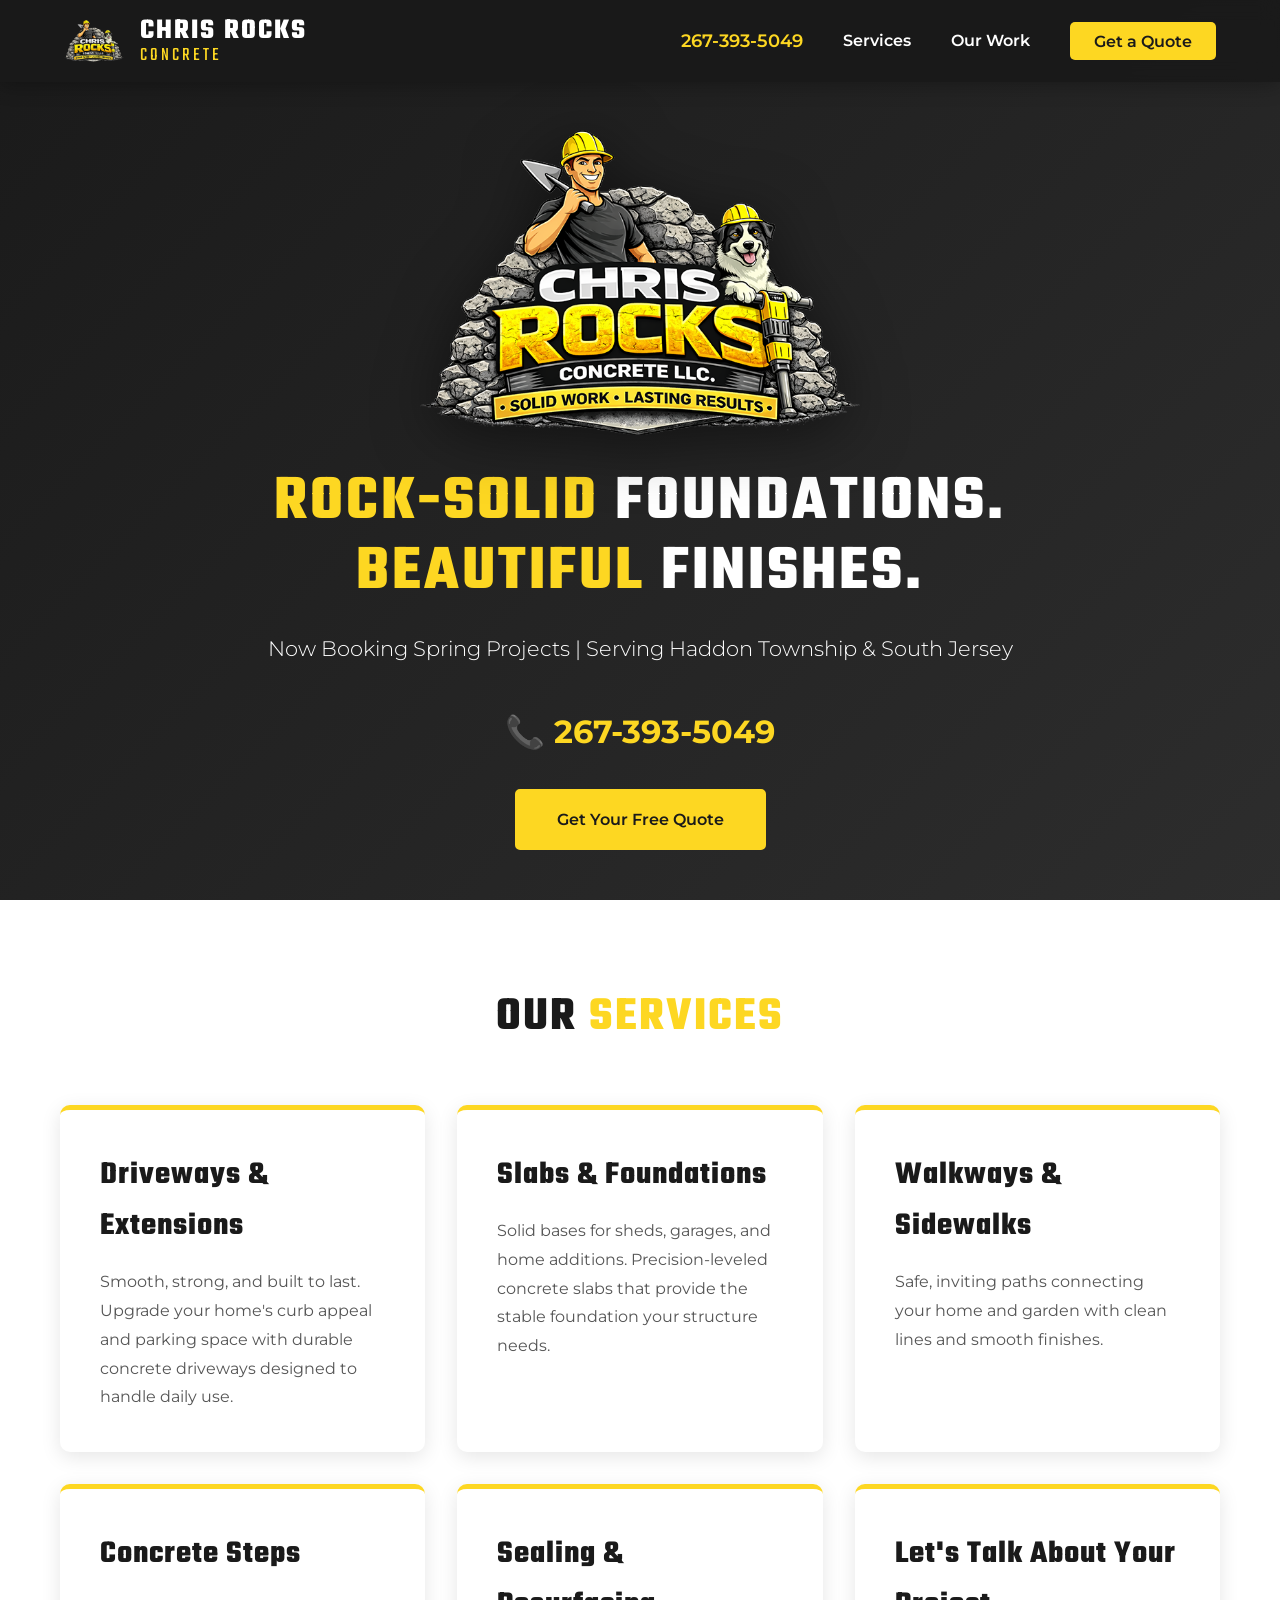
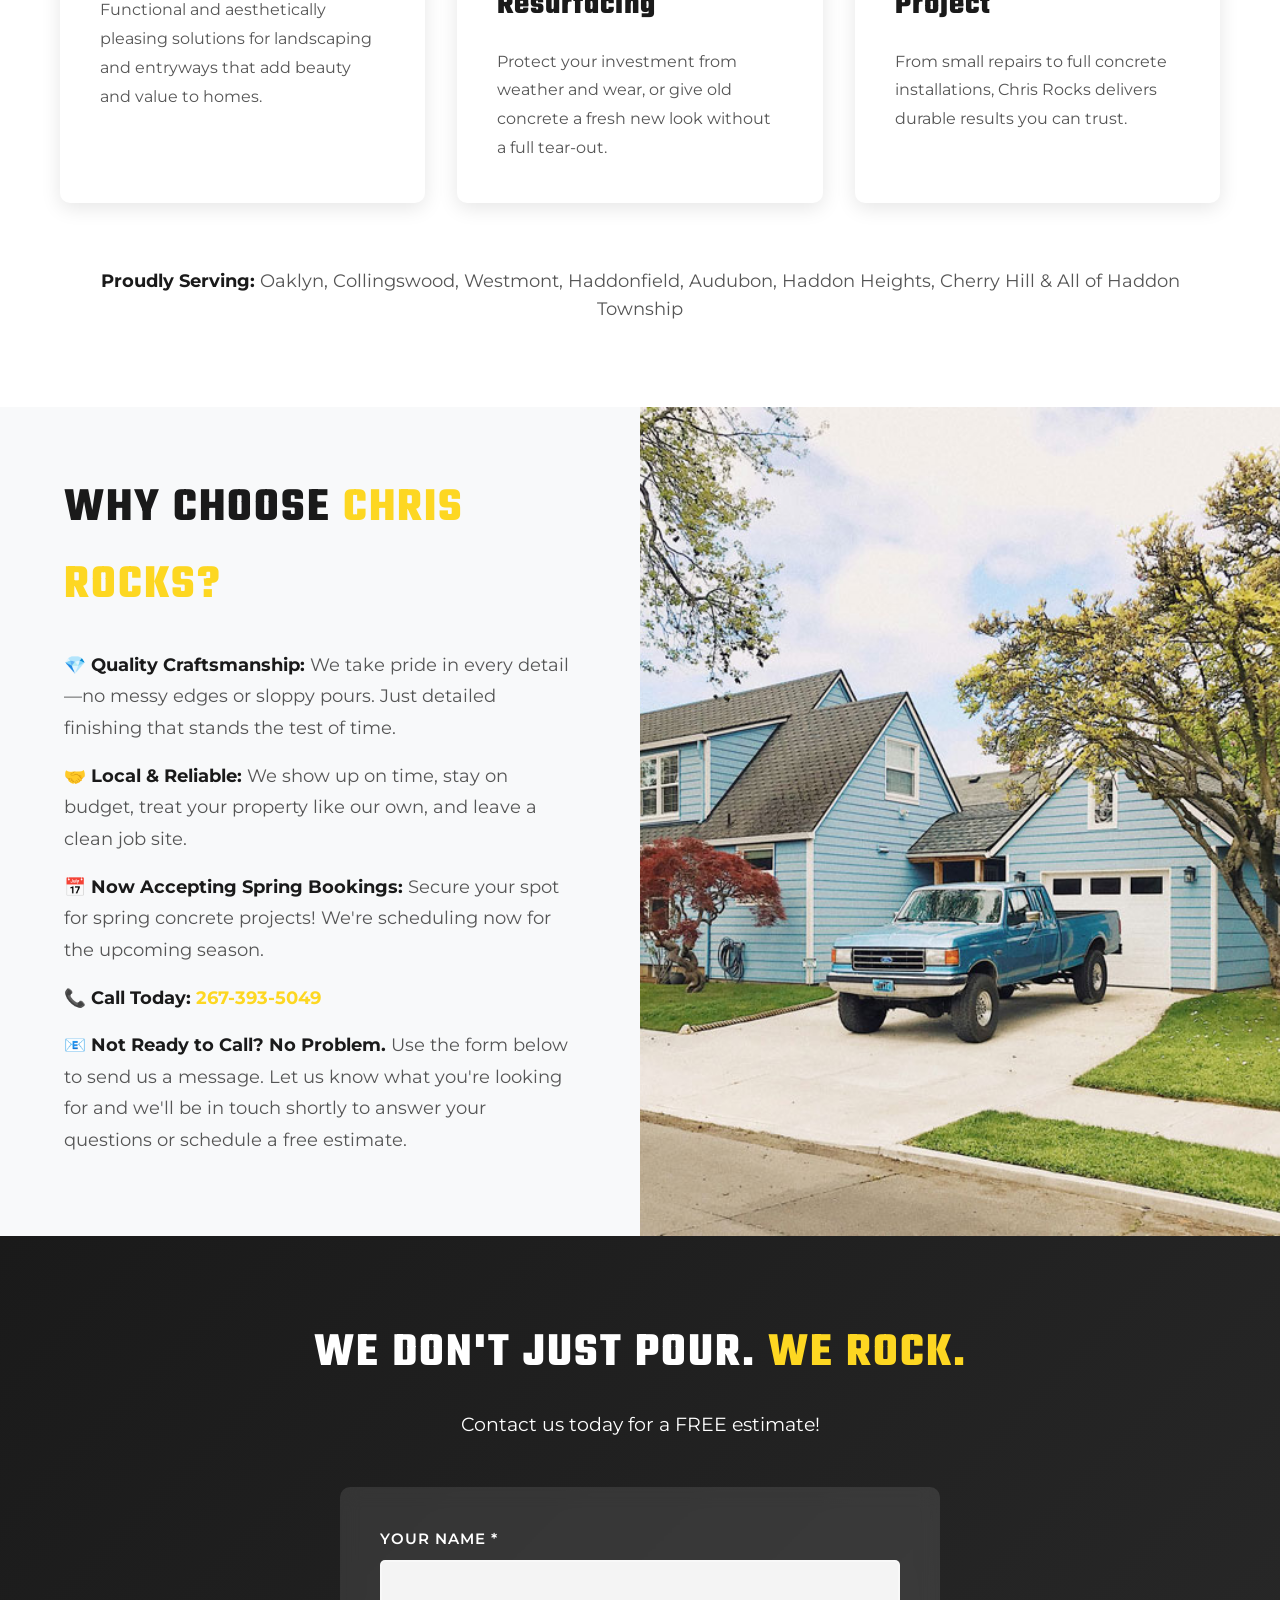
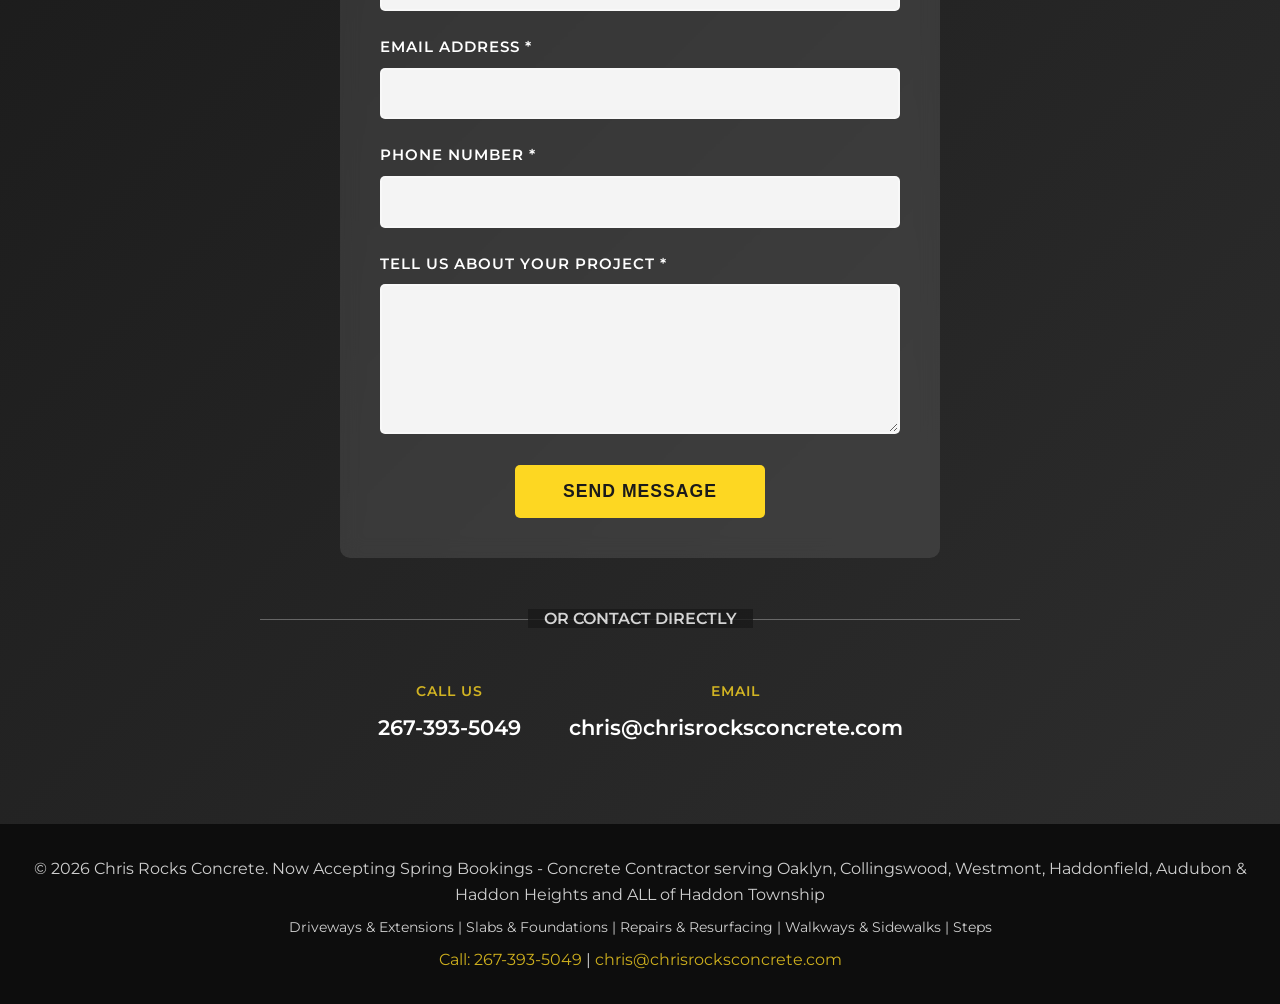
<file: index.html>
<!DOCTYPE html>
<html lang="en">
<head>
    <meta charset="UTF-8">
    <meta name="viewport" content="width=device-width, initial-scale=1.0">
    <meta name="description" content="Chris Rocks Concrete - Now Accepting Spring Bookings! Concrete contractor serving Haddon Township, Oaklyn, Collingswood, Westmont, Haddonfield, Audubon, Haddon Heights & Camden County NJ. Expert driveways, patios, pool decks, stamped concrete. Call 267-393-5049 for FREE estimates!">
    <meta name="keywords" content="concrete contractor Haddon Township NJ, concrete contractor Oaklyn, concrete contractor Collingswood, concrete contractor Westmont, concrete contractor Haddonfield, concrete contractor Audubon, concrete contractor Haddon Heights, concrete driveways Camden County, stamped concrete South Jersey, concrete patios, pool decks NJ, licensed concrete contractor, Chris Rocks Concrete">
    <meta name="author" content="Chris Rocks Concrete">
    <meta name="robots" content="index, follow">
    <meta name="geo.region" content="US-NJ">
    <meta name="geo.placename" content="Haddon Township">
    
    <!-- Open Graph / Facebook -->
    <meta property="og:type" content="website">
    <meta property="og:url" content="https://chrisrocksconcrete.com/">
    <meta property="og:title" content="Chris Rocks Concrete | Spring Bookings - Haddon Township, Oaklyn, Collingswood NJ">
    <meta property="og:description" content="Professional concrete services in Haddon Township & South Jersey. Now accepting spring bookings! Call 267-393-5049 for FREE estimates!">
    <meta property="og:image" content="https://chrisrocksconcrete.com/ChrisRocksConcrete.png">
    
    <!-- Twitter -->
    <meta property="twitter:card" content="summary_large_image">
    <meta property="twitter:url" content="https://chrisrocksconcrete.com/">
    <meta property="twitter:title" content="Chris Rocks Concrete | Spring Bookings - Haddon Township, Oaklyn, Collingswood NJ">
    <meta property="twitter:description" content="Professional concrete services in Haddon Township & South Jersey. Now accepting spring bookings! Call 267-393-5049 for FREE estimates!">
    <meta property="twitter:image" content="https://chrisrocksconcrete.com/ChrisRocksConcrete.png">
    
    <!-- Local Business Schema -->
    <script type="application/ld+json">
    {
      "@context": "https://schema.org",
      "@type": "LocalBusiness",
      "name": "Chris Rocks Concrete",
      "image": "https://chrisrocksconcrete.com/ChrisRocksConcrete.png",
      "description": "Professional concrete contractor serving Haddon Township, Oaklyn, Collingswood, Westmont, Haddonfield, Audubon, Haddon Heights and Camden County NJ. Specializing in driveways, patios, pool decks, stamped concrete, and decorative concrete work.",
      "address": {
        "@type": "PostalAddress",
        "addressLocality": "Haddon Township",
        "addressRegion": "NJ",
        "postalCode": "08108",
        "addressCountry": "US"
      },
      "geo": {
        "@type": "GeoCoordinates",
        "latitude": 39.9123,
        "longitude": -75.0635
      },
      "url": "https://chrisrocksconcrete.com",
      "telephone": "+1-267-393-5049",
      "email": "chris@chrisrocksconcrete.com",
      "priceRange": "$$",
      "areaServed": [
        {
          "@type": "City",
          "name": "Haddon Township"
        },
        {
          "@type": "City",
          "name": "Oaklyn"
        },
        {
          "@type": "City",
          "name": "Collingswood"
        },
        {
          "@type": "City",
          "name": "Westmont"
        },
        {
          "@type": "City",
          "name": "Haddonfield"
        },
        {
          "@type": "City",
          "name": "Cherry Hill"
        },
        {
          "@type": "City",
          "name": "Audubon"
        },
        {
          "@type": "City",
          "name": "Haddon Heights"
        },
        {
          "@type": "City",
          "name": "Camden County"
        }
      ],
      "openingHours": "Mo-Fr 07:00-18:00, Sa 08:00-16:00",
      "hasOfferCatalog": {
        "@type": "OfferCatalog",
        "name": "Concrete Services",
        "itemListElement": [
          {
            "@type": "Offer",
            "itemOffered": {
              "@type": "Service",
              "name": "Concrete Driveways",
              "description": "Durable concrete driveways and extensions"
            }
          },
          {
            "@type": "Offer",
            "itemOffered": {
              "@type": "Service",
              "name": "Stamped Concrete",
              "description": "Decorative stamped and textured concrete finishes"
            }
          },
          {
            "@type": "Offer",
            "itemOffered": {
              "@type": "Service",
              "name": "Concrete Patios",
              "description": "Custom concrete patios and outdoor living spaces"
            }
          },
          {
            "@type": "Offer",
            "itemOffered": {
              "@type": "Service",
              "name": "Pool Decks",
              "description": "Non-slip concrete pool decks"
            }
          }
        ]
      }
    }
    </script>
    
    <title>Chris Rocks Concrete | Now Accepting Spring Bookings - Haddon Township, Oaklyn, Collingswood, Westmont NJ | 267-393-5049</title>
    <link rel="canonical" href="https://chrisrocksconcrete.com/">
    <link rel="icon" type="image/png" href="favicon.png">
    <link rel="apple-touch-icon" href="favicon.png">
    <link rel="preconnect" href="https://fonts.googleapis.com">
    <link rel="preconnect" href="https://fonts.gstatic.com" crossorigin>
    <link href="https://fonts.googleapis.com/css2?family=Teko:wght@400;600;700&family=Montserrat:wght@300;600;800&display=swap" rel="stylesheet">
    <style>
        * {
            margin: 0;
            padding: 0;
            box-sizing: border-box;
        }

        body {
            font-family: 'Montserrat', sans-serif;
            line-height: 1.6;
            color: #333;
            overflow-x: hidden;
        }

        .container {
            max-width: 1200px;
            margin: 0 auto;
            padding: 0 20px;
        }

        nav {
            position: fixed;
            top: 0;
            width: 100%;
            background: rgba(26, 26, 26, 0.95);
            backdrop-filter: blur(10px);
            box-shadow: 0 2px 20px rgba(0,0,0,0.3);
            z-index: 1000;
            padding: 1rem 5%;
            display: flex;
            justify-content: space-between;
            align-items: center;
        }

        .menu-toggle {
            display: none;
            flex-direction: column;
            cursor: pointer;
            padding: 5px;
        }

        .menu-toggle span {
            width: 25px;
            height: 3px;
            background: #fff;
            margin: 3px 0;
            transition: 0.3s;
            border-radius: 3px;
        }

        .menu-toggle.active span:nth-child(1) {
            transform: rotate(45deg) translate(7px, 7px);
        }

        .menu-toggle.active span:nth-child(2) {
            opacity: 0;
        }

        .menu-toggle.active span:nth-child(3) {
            transform: rotate(-45deg) translate(7px, -7px);
        }

        .logo-container {
            display: flex;
            align-items: center;
            gap: 1rem;
        }

        .logo-img {
            height: 50px;
            width: auto;
        }

        .logo-text {
            display: flex;
            flex-direction: column;
            line-height: 1;
        }

        .logo-main {
            font-family: 'Teko', sans-serif;
            font-size: 1.8rem;
            font-weight: 700;
            color: #fff;
            letter-spacing: 2px;
        }

        .logo-sub {
            font-family: 'Teko', sans-serif;
            font-size: 1.2rem;
            font-weight: 400;
            color: #fdd722;
            letter-spacing: 3px;
        }

        .nav-links {
            display: flex;
            list-style: none;
            gap: 2.5rem;
            align-items: center;
        }

        .nav-links a {
            text-decoration: none;
            color: #fff;
            font-weight: 600;
            transition: color 0.3s;
        }

        .nav-links a:hover {
            color: #fdd722;
        }

        .phone-nav {
            color: #fdd722 !important;
            font-size: 1.1rem;
            white-space: nowrap;
        }

        .btn-nav {
            background: #fdd722;
            color: #1a1a1a !important;
            padding: 0.6rem 1.5rem;
            border-radius: 5px;
            transition: background 0.3s, transform 0.2s;
        }

        .btn-nav:hover {
            background: #e5c20d;
            transform: translateY(-2px);
        }

        .hero {
            background: linear-gradient(135deg, #1a1a1a 0%, #2d2d2d 100%);
            min-height: 100vh;
            display: flex;
            align-items: center;
            justify-content: center;
            text-align: center;
            color: white;
            padding: 100px 20px 20px;
            position: relative;
            overflow: hidden;
        }

        .hero::before {
            content: '';
            position: absolute;
            top: 0;
            left: 0;
            right: 0;
            bottom: 0;
            background-image: url('https://images.unsplash.com/photo-1628624747278-224ee8fa1f0d?auto=format&fit=crop&w=1920&q=80');
            background-size: cover;
            background-position: center;
            opacity: 0.2;
            z-index: 0;
        }

        .hero-content {
            position: relative;
            z-index: 1;
            max-width: 900px;
        }

        .hero-logo {
            max-width: 440px;
            width: 100%;
            height: auto;
            margin: 0 auto 2rem;
            filter: drop-shadow(0 10px 30px rgba(0,0,0,0.5));
            display: block;
            animation: logoBreath 4s ease-in-out infinite;
        }

        @keyframes logoBreath {
            0%, 100% {
                transform: scale(1);
            }
            50% {
                transform: scale(1.05);
            }
        }

        .hero h1 {
            font-family: 'Teko', sans-serif;
            font-size: 4rem;
            font-weight: 700;
            margin-bottom: 1.5rem;
            line-height: 1.1;
            letter-spacing: 3px;
            text-transform: uppercase;
            animation: fadeInUp 1s ease-out;
        }

        @keyframes fadeInUp {
            from {
                opacity: 0;
                transform: translateY(30px);
            }
            to {
                opacity: 1;
                transform: translateY(0);
            }
        }

        .hero h1 .accent {
            color: #fdd722;
        }

        .hero p {
            font-size: 1.3rem;
            margin-bottom: 2.5rem;
            font-weight: 300;
            animation: fadeInUp 1.2s ease-out 0.3s backwards;
        }

        .hero-phone {
            font-size: 2rem;
            color: #fdd722;
            font-weight: 700;
            margin-bottom: 2rem;
            display: block;
            text-decoration: none;
            transition: color 0.3s;
            animation: fadeInUp 1.4s ease-out 0.5s backwards;
        }

        .hero-phone:hover {
            color: #fff;
        }

        .cta-group {
            display: flex;
            gap: 1rem;
            justify-content: center;
            flex-wrap: wrap;
            animation: fadeInUp 1.6s ease-out 0.7s backwards;
        }

        .btn-secondary {
            background: #fdd722;
            border: 2px solid #fdd722;
            color: #1a1a1a;
            padding: 1rem 2.5rem;
            text-decoration: none;
            border-radius: 5px;
            font-weight: 600;
            transition: all 0.3s;
            display: inline-block;
        }

        .btn-secondary:hover {
            background: transparent;
            color: #fdd722;
            transform: translateY(-2px);
        }

        .section-pad {
            padding: 5rem 0;
        }

        .section-title {
            text-align: center;
            font-family: 'Teko', sans-serif;
            font-size: 3rem;
            font-weight: 700;
            margin-bottom: 3rem;
            color: #1a1a1a;
            letter-spacing: 2px;
            text-transform: uppercase;
            opacity: 0;
            transform: translateY(20px);
        }

        .section-title.animate {
            animation: fadeInUp 0.8s ease-out forwards;
        }

        .section-title .accent {
            color: #fdd722;
        }

        .service-areas {
            text-align: center;
            margin-top: 4rem;
            margin-bottom: .25rem;
            font-size: 1.1rem;
            color: #555;
            opacity: 0;
            transform: translateY(20px);
        }

        .service-areas.animate {
            animation: fadeInUp 0.8s ease-out forwards;
        }

        .service-areas strong {
            color: #1a1a1a;
        }

        .services-grid {
            display: grid;
            grid-template-columns: repeat(auto-fit, minmax(280px, 1fr));
            gap: 2rem;
            margin-top: 3rem;
        }

        .service-card {
            background: white;
            padding: 2.5rem;
            border-radius: 10px;
            box-shadow: 0 5px 20px rgba(0,0,0,0.1);
            transition: transform 0.3s, box-shadow 0.3s;
            border-top: 5px solid #fdd722;
            position: relative;
            overflow: hidden;
            opacity: 0;
            transform: translateY(30px);
        }

        .service-card.animate:nth-child(1) { animation: fadeInUpCard 0.6s ease-out 0.1s forwards; }
        .service-card.animate:nth-child(2) { animation: fadeInUpCard 0.6s ease-out 0.2s forwards; }
        .service-card.animate:nth-child(3) { animation: fadeInUpCard 0.6s ease-out 0.3s forwards; }
        .service-card.animate:nth-child(4) { animation: fadeInUpCard 0.6s ease-out 0.4s forwards; }
        .service-card.animate:nth-child(5) { animation: fadeInUpCard 0.6s ease-out 0.5s forwards; }
        .service-card.animate:nth-child(6) { animation: fadeInUpCard 0.6s ease-out 0.6s forwards; }

        @keyframes fadeInUpCard {
            to {
                opacity: 1;
                transform: translateY(0);
            }
        }

        .service-card::before {
            content: '';
            position: absolute;
            top: 0;
            left: -100%;
            width: 100%;
            height: 100%;
            background: linear-gradient(90deg, transparent, rgba(253,215,34,0.15), transparent);
            transition: left 0.5s;
        }

        .service-card:hover::before {
            left: 100%;
        }

        .service-card:hover {
            transform: translateY(-10px);
            box-shadow: 0 10px 30px rgba(253,215,34,0.25);
        }

        .service-card h3 {
            font-family: 'Teko', sans-serif;
            font-size: 2rem;
            margin-bottom: 1rem;
            color: #1a1a1a;
            font-weight: 700;
            letter-spacing: 1px;
        }

        .service-card p {
            color: #555;
            line-height: 1.8;
        }

        .work-section {
            display: grid;
            grid-template-columns: 1fr 1fr;
            min-height: 500px;
            background: #f8f9fa;
        }

        .work-text {
            padding: 4rem;
            display: flex;
            flex-direction: column;
            justify-content: center;
            opacity: 0;
            transform: translateX(-30px);
        }

        .work-text.animate {
            animation: slideInLeft 0.8s ease-out forwards;
        }

        @keyframes slideInLeft {
            to {
                opacity: 1;
                transform: translateX(0);
            }
        }

        .work-text h2 {
            font-family: 'Teko', sans-serif;
            font-size: 3rem;
            margin-bottom: 1.5rem;
            color: #1a1a1a;
            font-weight: 700;
            letter-spacing: 2px;
            text-transform: uppercase;
        }

        .work-text h2 .accent {
            color: #fdd722;
        }

        .work-text p {
            font-size: 1.1rem;
            color: #555;
            line-height: 1.8;
            margin-bottom: 1rem;
            opacity: 0;
            transform: translateX(-20px);
        }

        .work-text.animate p:nth-of-type(1) { animation: slideInLeft 0.6s ease-out 0.2s forwards; }
        .work-text.animate p:nth-of-type(2) { animation: slideInLeft 0.6s ease-out 0.3s forwards; }
        .work-text.animate p:nth-of-type(3) { animation: slideInLeft 0.6s ease-out 0.4s forwards; }
        .work-text.animate p:nth-of-type(4) { animation: slideInLeft 0.6s ease-out 0.5s forwards; }
        .work-text.animate p:nth-of-type(5) { animation: slideInLeft 0.6s ease-out 0.6s forwards; }

        .work-text p strong {
            color: #1a1a1a;
        }

        .work-text a {
            color: #fdd722;
            text-decoration: none;
            font-weight: 700;
        }

        .work-text a:hover {
            text-decoration: underline;
        }

        .work-image {
            position: relative;
            overflow: hidden;
            opacity: 0;
            transform: translateX(30px);
        }

        .work-image.animate {
            animation: slideInRight 0.8s ease-out forwards;
        }

        @keyframes slideInRight {
            to {
                opacity: 1;
                transform: translateX(0);
            }
        }

        .work-image img {
            width: 100%;
            height: 100%;
            object-fit: cover;
            transition: transform 0.5s;
        }

        .work-image:hover img {
            transform: scale(1.05);
        }

        .contact-bg {
            background: linear-gradient(135deg, #1a1a1a 0%, #2d2d2d 100%);
            color: white;
            position: relative;
            overflow: hidden;
        }

        .contact-bg::before {
            content: '';
            position: absolute;
            top: 0;
            left: 0;
            right: 0;
            bottom: 0;
            background-image: url('https://images.unsplash.com/photo-1628624747278-224ee8fa1f0d?auto=format&fit=crop&w=1920&q=80');
            background-size: cover;
            background-position: center;
            opacity: 0.1;
        }

        .contact-container {
            text-align: center;
            max-width: 800px;
            position: relative;
            z-index: 1;
        }

        .contact-container h2 {
            font-family: 'Teko', sans-serif;
            font-size: 3rem;
            margin-bottom: 1rem;
            font-weight: 700;
            letter-spacing: 2px;
            text-transform: uppercase;
            opacity: 0;
            transform: scale(0.9);
        }

        .contact-container h2.animate {
            animation: zoomIn 0.6s ease-out forwards;
        }

        @keyframes zoomIn {
            to {
                opacity: 1;
                transform: scale(1);
            }
        }

        .contact-container h2 .accent {
            color: #fdd722;
        }

        .contact-container > p {
            font-size: 1.2rem;
            margin-bottom: 3rem;
            opacity: 0;
        }

        .contact-container > p.animate {
            animation: fadeInUp 0.8s ease-out 0.2s forwards;
        }

        .contact-form {
            max-width: 600px;
            margin: 0 auto 3rem;
            background: rgba(255, 255, 255, 0.1);
            padding: 2.5rem;
            border-radius: 10px;
            backdrop-filter: blur(10px);
            opacity: 0;
            transform: translateY(30px);
        }

        .contact-form.animate {
            animation: fadeInUp 0.8s ease-out 0.4s forwards;
        }

        .form-group {
            margin-bottom: 1.5rem;
            text-align: left;
        }

        .form-group label {
            display: block;
            margin-bottom: 0.5rem;
            font-weight: 600;
            color: #fff;
            font-size: 0.95rem;
            text-transform: uppercase;
            letter-spacing: 1px;
        }

        .form-group input,
        .form-group textarea {
            width: 100%;
            padding: 0.9rem;
            border: 2px solid rgba(255, 255, 255, 0.3);
            border-radius: 5px;
            font-size: 1rem;
            font-family: 'Montserrat', sans-serif;
            background: rgba(255, 255, 255, 0.95);
            transition: border-color 0.3s;
        }

        .form-group input:focus,
        .form-group textarea:focus {
            outline: none;
            border-color: #fdd722;
        }

        .form-group textarea {
            min-height: 150px;
            resize: vertical;
        }

        .btn-submit {
            background: #fdd722;
            color: #1a1a1a;
            padding: 1rem 3rem;
            border: none;
            border-radius: 5px;
            font-size: 1.1rem;
            font-weight: 600;
            cursor: pointer;
            transition: all 0.3s;
            text-transform: uppercase;
            letter-spacing: 1px;
        }

        .btn-submit:hover {
            background: #e5c20d;
            transform: translateY(-2px);
            box-shadow: 0 5px 20px rgba(253,215,34,0.4);
        }

        .contact-divider {
            margin: 3rem 0;
            text-align: center;
            position: relative;
        }

        .contact-divider::before {
            content: '';
            position: absolute;
            left: 0;
            right: 0;
            top: 50%;
            height: 1px;
            background: rgba(255, 255, 255, 0.3);
        }

        .contact-divider span {
            background: #1a1a1a;
            padding: 0 1rem;
            position: relative;
            font-weight: 600;
            opacity: 0.8;
        }

        .contact-methods {
            display: flex;
            justify-content: center;
            gap: 3rem;
            flex-wrap: wrap;
            margin-top: 2rem;
            opacity: 0;
        }

        .contact-methods.animate {
            animation: fadeInUp 0.8s ease-out 0.6s forwards;
        }

        .method {
            display: flex;
            flex-direction: column;
            gap: 0.5rem;
        }

        .label {
            font-size: 0.9rem;
            opacity: 0.8;
            text-transform: uppercase;
            letter-spacing: 1px;
            font-weight: 600;
            color: #fdd722;
        }

        .link-large {
            font-size: 1.3rem;
            color: white;
            text-decoration: none;
            font-weight: 600;
            transition: color 0.3s;
        }

        .link-large:hover {
            color: #fdd722;
        }

        footer {
            background: #0d0d0d;
            color: white;
            text-align: center;
            padding: 2rem;
        }

        footer p {
            opacity: 0.8;
        }

        footer a {
            color: #fdd722;
            text-decoration: none;
        }

        footer a:hover {
            text-decoration: underline;
        }

        @media (max-width: 968px) {
            .work-section {
                grid-template-columns: 1fr;
            }
            
            .work-text {
                padding: 3rem 2rem;
            }
            
            .work-image {
                min-height: 300px;
            }

            .nav-links .phone-nav {
                display: none;
            }
        }

        @media (max-width: 768px) {
            .menu-toggle {
                display: flex;
            }

            .nav-links {
                position: fixed;
                left: -100%;
                top: 70px;
                flex-direction: column;
                background-color: rgba(26, 26, 26, 0.98);
                width: 100%;
                text-align: center;
                transition: 0.3s;
                box-shadow: 0 10px 27px rgba(0,0,0,0.3);
                padding: 2rem 0;
                max-height: calc(100vh - 70px);
                overflow-y: auto;
            }

            .nav-links.active {
                left: 0;
            }

            .nav-links li {
                margin: 1rem 0;
            }

            .nav-links .phone-nav {
                display: block;
            }
            
            .hero h1 {
                font-size: 2.5rem;
            }
            
            .hero p {
                font-size: 1.1rem;
            }

            .hero-phone {
                font-size: 1.5rem;
            }
            
            .section-title {
                font-size: 2.5rem;
            }
            
            .services-grid {
                grid-template-columns: 1fr;
            }

            .hero-logo {
                max-width: 280px;
                width: 90%;
            }

            .logo-img {
                height: 40px;
            }

            .logo-main {
                font-size: 1.4rem;
            }

            .logo-sub {
                font-size: 0.9rem;
            }
        }

        @media (max-width: 480px) {
            nav {
                padding: 0.8rem 4%;
            }
            
            .hero h1 {
                font-size: 2rem;
            }

            .hero-phone {
                font-size: 1.3rem;
            }
            
            .work-text {
                padding: 2rem 1.5rem;
            }
            
            .contact-methods {
                flex-direction: column;
                gap: 2rem;
            }

            .logo-img {
                height: 35px;
            }

            .logo-main {
                font-size: 1.2rem;
            }

            .logo-sub {
                font-size: 0.8rem;
                letter-spacing: 2px;
            }

            .hero-logo {
                max-width: 240px;
                width: 85%;
            }

            .section-title {
                font-size: 2rem;
            }

            .work-text h2 {
                font-size: 2rem;
            }
        }
    </style>
</head>
<body>
    <nav>
        <div class="logo-container">
            <img src="CRC.png" alt="Chris Rocks Concrete Logo" class="logo-img">
            <div class="logo-text">
                <div class="logo-main">CHRIS ROCKS</div>
                <div class="logo-sub">CONCRETE</div>
            </div>
        </div>
        <div class="menu-toggle" id="mobile-menu">
            <span></span>
            <span></span>
            <span></span>
        </div>
        <ul class="nav-links" id="nav-links">
            <li><a href="tel:2673935049" class="phone-nav">267-393-5049</a></li>
            <li><a href="#services">Services</a></li>
            <li><a href="#work">Our Work</a></li>
            <li><a href="#contact" class="btn-nav">Get a Quote</a></li>
        </ul>
    </nav>
    <header class="hero">
        <div class="hero-content">
            <img src="ChrisRocksConcrete.png" alt="Chris Rocks Concrete - Licensed Concrete Contractor Haddon Township NJ" class="hero-logo">
            <h1><span class="accent">Rock-Solid</span> Foundations.<br><span class="accent">Beautiful</span> Finishes.</h1>
            <p>Now Booking Spring Projects | Serving Haddon Township &amp; South Jersey</p>
            <a href="tel:2673935049" class="hero-phone">📞 267-393-5049</a>
            <div class="cta-group">
                <a href="#contact" class="btn-secondary">Get Your Free Quote</a>
            </div>
        </div>
    </header>
    <section id="services" class="section-pad">
        <div class="container">
            <h2 class="section-title">Our <span class="accent">Services</span></h2>
            
            <div class="services-grid">
                <div class="service-card">
                    <h3>Driveways &amp; Extensions</h3>
                    <p>Smooth, strong, and built to last. Upgrade your home's curb appeal and parking space with durable concrete driveways designed to handle daily use.</p>
                </div>
                <div class="service-card">
                    <h3>Slabs &amp; Foundations</h3>
                    <p>Solid bases for sheds, garages, and home additions. Precision-leveled concrete slabs that provide the stable foundation your structure needs.</p>
                </div>
                <div class="service-card">
                    <h3>Walkways &amp; Sidewalks</h3>
                    <p>Safe, inviting paths connecting your home and garden with clean lines and smooth finishes. </p>
                </div>
                <div class="service-card">
                    <h3>Concrete Steps</h3>
                    <p>Functional and aesthetically pleasing solutions for landscaping and entryways that add beauty and value to homes.</p>
                </div>
                <div class="service-card">
                    <h3>Sealing &amp; Resurfacing</h3>
                    <p>Protect your investment from weather and wear, or give old concrete a fresh new look without a full tear-out.</p>
                </div>
				
                <div class="service-card">
                    <h3>Let's Talk About Your Project</h3>
                    <p>From small repairs to full concrete installations, Chris Rocks delivers durable results you can trust.</p>
                </div>
            </div>
			<div class="service-areas">
                <strong>Proudly Serving:</strong> Oaklyn, Collingswood, Westmont, Haddonfield, Audubon, Haddon Heights, Cherry Hill &amp; All of Haddon Township
            </div>
        </div>
    </section>
    <section id="work" class="work-section">
        <div class="work-text">
            <h2>Why Choose <span class="accent">Chris Rocks?</span></h2>
          <p><strong>💎 Quality Craftsmanship:</strong> We take pride in every detail—no messy edges or sloppy pours. Just detailed finishing that stands the test of time.</p>
          <p><strong>🤝 Local &amp; Reliable:</strong> We show up on time, stay on budget, treat your property like our own, and leave a clean job site.</p>
			<p><strong>📅 Now Accepting Spring Bookings:</strong> Secure your spot for spring concrete projects! We're scheduling now for the upcoming season.</p>
          <p><strong>📞 Call Today:</strong> <a href="tel:2673935049">267-393-5049</a></p>
		<p><strong>📧 Not Ready to Call? No Problem.</strong> Use the form below to send us a message. Let us know what you're looking for and we'll be in touch shortly to answer your questions or schedule a free estimate.</p>	
        </div>
        <div class="work-image">
            <img src="driveway.jpg" alt="Concrete driveway work by Chris Rocks Concrete">
        </div>
    </section>
    <section id="contact" class="section-pad contact-bg">
        <div class="container contact-container">
            <h2>We Don't Just Pour. <span class="accent">We rock.</span></h2>
            <p>Contact us today for a FREE estimate!</p>
            
            <form class="contact-form" action="https://formspree.io/f/xjgknarq" method="POST">
                <div class="form-group">
                    <label for="name">Your Name *</label>
                    <input type="text" id="name" name="name" required>
                </div>
                
                <div class="form-group">
                    <label for="email">Email Address *</label>
                    <input type="email" id="email" name="email" required>
                </div>
                
                <div class="form-group">
                    <label for="phone">Phone Number *</label>
                    <input type="tel" id="phone" name="phone" required>
                </div>
                
                <div class="form-group">
                    <label for="message">Tell us about your project *</label>
                    <textarea id="message" name="message" required></textarea>
                </div>
                
                <button type="submit" class="btn-submit">Send Message</button>
            </form>

            <div class="contact-divider">
                <span>OR CONTACT DIRECTLY</span>
            </div>
            
            <div class="contact-methods">
                <div class="method">
                    <span class="label">Call Us</span>
                    <a href="tel:2673935049" class="link-large">267-393-5049</a>
                </div>
                <div class="method">
                    <span class="label">Email</span>
                    <a href="mailto:chris@chrisrocksconcrete.com" class="link-large">chris@chrisrocksconcrete.com</a>
                </div>
            </div>
        </div>
    </section>
    <footer>
        <p>&copy; 2026 Chris Rocks Concrete. Now Accepting Spring Bookings - Concrete Contractor serving Oaklyn, Collingswood, Westmont, Haddonfield, Audubon &amp; Haddon Heights and ALL of Haddon Township</p>
        <p style="margin-top: 0.5rem; font-size: 0.9rem;">Driveways &amp; Extensions | Slabs &amp; Foundations | Repairs &amp; Resurfacing | Walkways &amp; Sidewalks | Steps</p>
        <p style="margin-top: 0.5rem;"><a href="tel:2673935049">Call: 267-393-5049</a> | <a href="mailto:chris@chrisrocksconcrete.com">chris@chrisrocksconcrete.com</a></p>
    </footer>
    <script>
        // Mobile menu toggle
        const mobileMenu = document.getElementById('mobile-menu');
        const navLinks = document.getElementById('nav-links');

        mobileMenu.addEventListener('click', function() {
            mobileMenu.classList.toggle('active');
            navLinks.classList.toggle('active');
        });

        // Close mobile menu when a link is clicked
        document.querySelectorAll('.nav-links a').forEach(link => {
            link.addEventListener('click', function() {
                mobileMenu.classList.remove('active');
                navLinks.classList.remove('active');
            });
        });

        // Smooth scrolling
        document.querySelectorAll('a[href^="#"]').forEach(anchor => {
            anchor.addEventListener('click', function (e) {
                e.preventDefault();
                document.querySelector(this.getAttribute('href')).scrollIntoView({
                    behavior: 'smooth'
                });
            });
        });

        // Scroll animations
        const observerOptions = {
            threshold: 0.15,
            rootMargin: '0px 0px -50px 0px'
        };

        const observer = new IntersectionObserver(function(entries) {
            entries.forEach(entry => {
                if (entry.isIntersecting) {
                    entry.target.classList.add('animate');
                }
            });
        }, observerOptions);

        // Observe all animated elements
        document.querySelectorAll('.section-title, .service-card, .service-areas, .work-text, .work-image, .contact-container h2, .contact-container > p, .contact-form, .contact-methods').forEach(el => {
            observer.observe(el);
        });
    </script>
</body>
</html>
</file>
